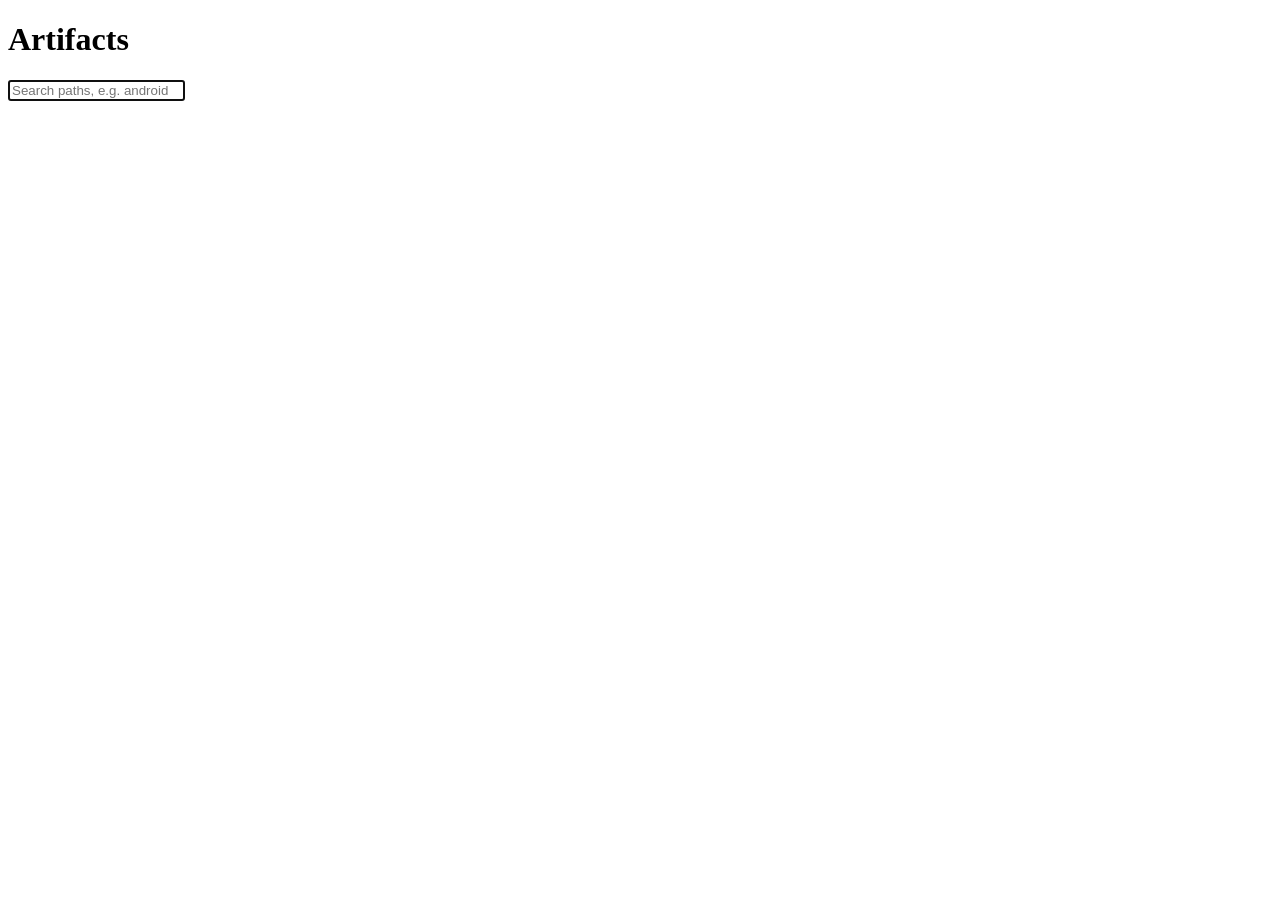
<file: src/main/resources/templates/artifacts.html>
<!DOCTYPE html>
<html xmlns:th="http://www.thymeleaf.org">
<head th:replace="~{fragments/layout :: head('Artifacts')}"></head>
<body hx-headers='{"X-LocalRepo-Action": "true"}'>
<header th:replace="~{fragments/layout :: header('artifacts')}"></header>
<main>
    <h1>Artifacts</h1>
    <input class="search" type="search" name="q" th:value="${q}" placeholder="Search paths, e.g. androidx/compose or 2.1.0"
           hx-get="/ui/fragments/artifacts" hx-trigger="input changed delay:300ms, search" hx-target="#artifacts"
           hx-push-url="false" autofocus>
    <div id="artifacts">
        <th:block th:replace="~{fragments/artifacts :: artifacts}"></th:block>
    </div>
</main>
</body>
</html>
</file>
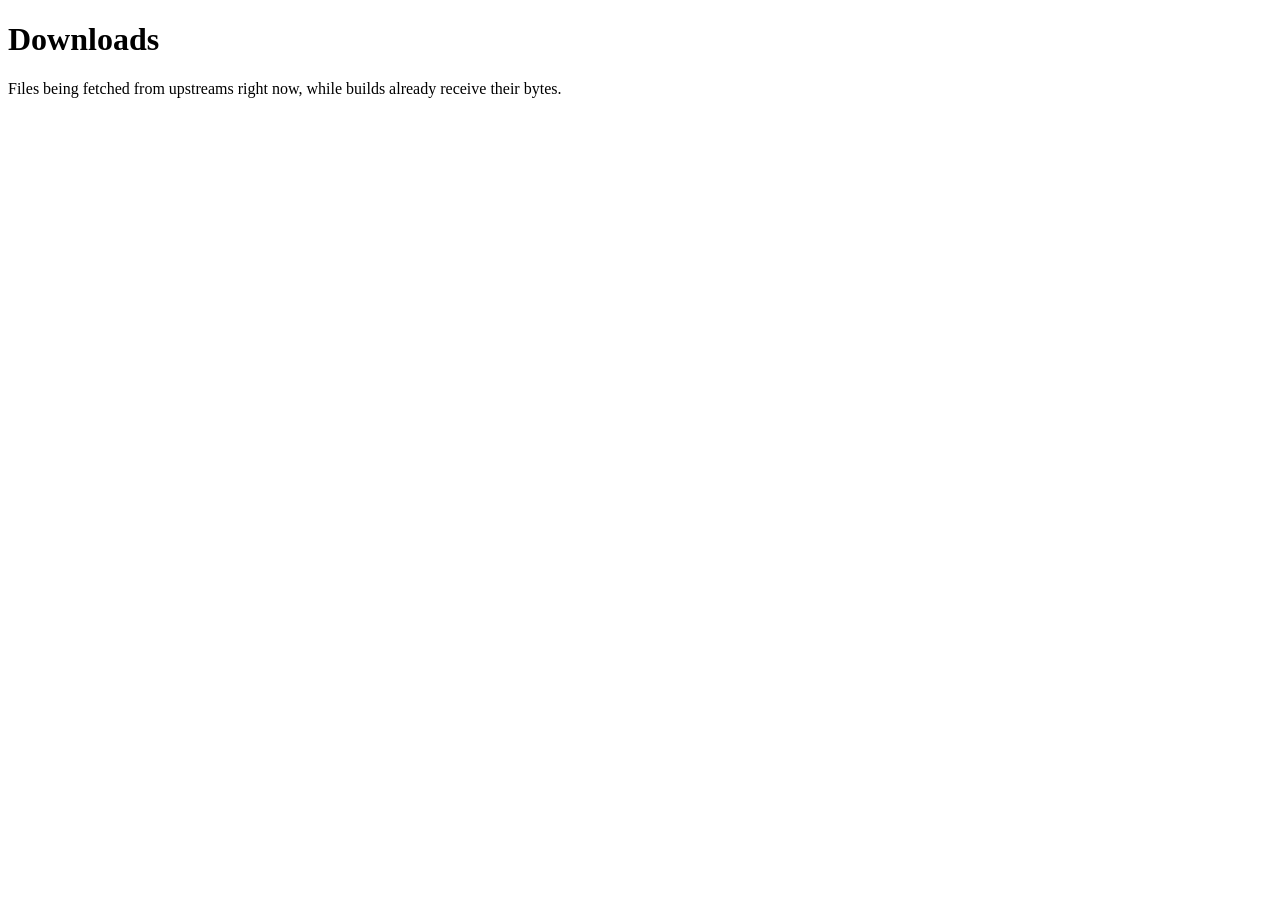
<file: src/main/resources/templates/downloads.html>
<!DOCTYPE html>
<html xmlns:th="http://www.thymeleaf.org">
<head th:replace="~{fragments/layout :: head('Downloads')}"></head>
<body hx-headers='{"X-LocalRepo-Action": "true"}'>
<header th:replace="~{fragments/layout :: header('downloads')}"></header>
<main>
    <h1>Downloads</h1>
    <p class="muted">Files being fetched from upstreams right now, while builds already receive their bytes.</p>
    <div hx-get="/ui/fragments/downloads" hx-trigger="every 1s" hx-swap="innerHTML">
        <th:block th:replace="~{fragments/downloads :: downloads}"></th:block>
    </div>
</main>
</body>
</html>
</file>
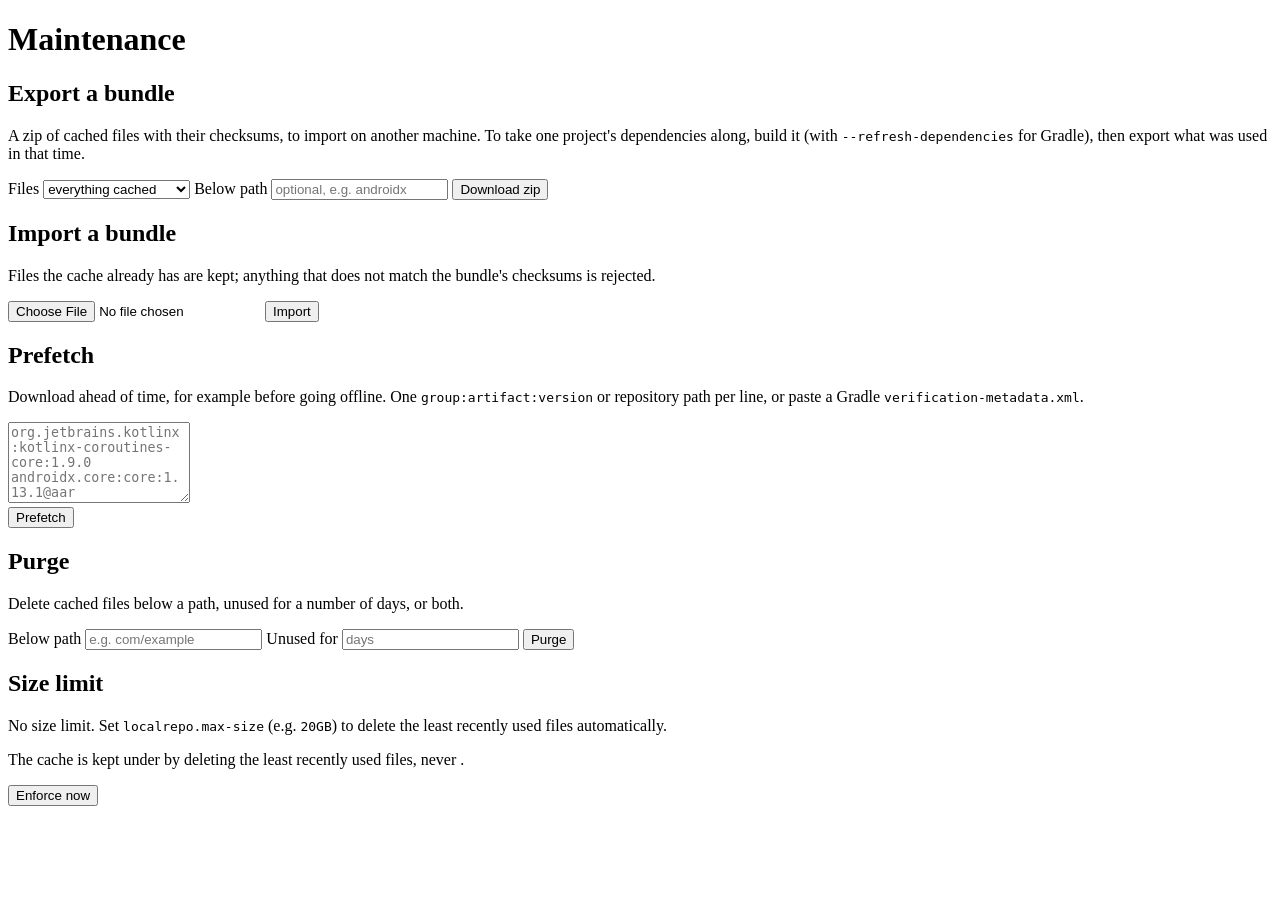
<file: src/main/resources/templates/maintenance.html>
<!DOCTYPE html>
<html xmlns:th="http://www.thymeleaf.org">
<head th:replace="~{fragments/layout :: head('Maintenance')}"></head>
<body hx-headers='{"X-LocalRepo-Action": "true"}'>
<header th:replace="~{fragments/layout :: header('maintenance')}"></header>
<main>
    <h1>Maintenance</h1>

    <section class="card">
        <h2>Export a bundle</h2>
        <p>A zip of cached files with their checksums, to import on another machine. To take one project's
            dependencies along, build it (with <code>--refresh-dependencies</code> for Gradle), then export what was
            used in that time.</p>
        <form action="/api/export" method="get" class="inline-form">
            <label>Files <select name="usedWithin">
                <option value="">everything cached</option>
                <option value="1h">used in the last hour</option>
                <option value="1d">used in the last day</option>
                <option value="7d">used in the last week</option>
            </select></label>
            <label>Below path <input type="text" name="path" placeholder="optional, e.g. androidx"></label>
            <button type="submit">Download zip</button>
        </form>
    </section>

    <section class="card">
        <h2>Import a bundle</h2>
        <p>Files the cache already has are kept; anything that does not match the bundle's checksums is rejected.</p>
        <form class="inline-form" hx-post="/ui/import" hx-encoding="multipart/form-data" hx-target="#import-result">
            <input type="file" name="file" accept=".zip,application/zip" required>
            <button type="submit">Import</button>
        </form>
        <div id="import-result"></div>
    </section>

    <section class="card">
        <h2>Prefetch</h2>
        <p>Download ahead of time, for example before going offline. One <code>group:artifact:version</code> or
            repository path per line, or paste a Gradle <code>verification-metadata.xml</code>.</p>
        <form hx-post="/ui/prefetch" hx-target="#prefetch" hx-swap="outerHTML">
            <textarea name="list" rows="5" required placeholder="org.jetbrains.kotlinx:kotlinx-coroutines-core:1.9.0&#10;androidx.core:core:1.13.1@aar"></textarea>
            <div class="buttons"><button type="submit">Prefetch</button></div>
        </form>
        <th:block th:replace="~{fragments/maintenance :: prefetch}"></th:block>
    </section>

    <section class="card">
        <h2>Purge</h2>
        <p>Delete cached files below a path, unused for a number of days, or both.</p>
        <form class="inline-form" hx-post="/ui/purge" hx-target="#purge-result" hx-confirm="Delete these files from the cache?">
            <label>Below path <input type="text" name="path" placeholder="e.g. com/example"></label>
            <label>Unused for <input type="number" name="unusedDays" min="0" placeholder="days"></label>
            <button type="submit" class="secondary">Purge</button>
        </form>
        <div id="purge-result"></div>
    </section>

    <section class="card">
        <h2>Size limit</h2>
        <p th:if="${maxSize == null}">No size limit. Set <code>localrepo.max-size</code> (e.g. <code>20GB</code>) to
            delete the least recently used files automatically.</p>
        <p th:if="${maxSize != null}">The cache is kept under <strong th:text="${@fmt.bytes(maxSize.toBytes())}"></strong>
            by deleting the least recently used files<span th:unless="${pinned.isEmpty()}">, never
            <code th:text="${#strings.listJoin(pinned, ', ')}"></code></span>.</p>
        <form hx-post="/ui/evict" hx-target="#evict-result"><button type="submit" class="secondary">Enforce now</button></form>
        <div id="evict-result"></div>
    </section>
</main>
</body>
</html>
</file>
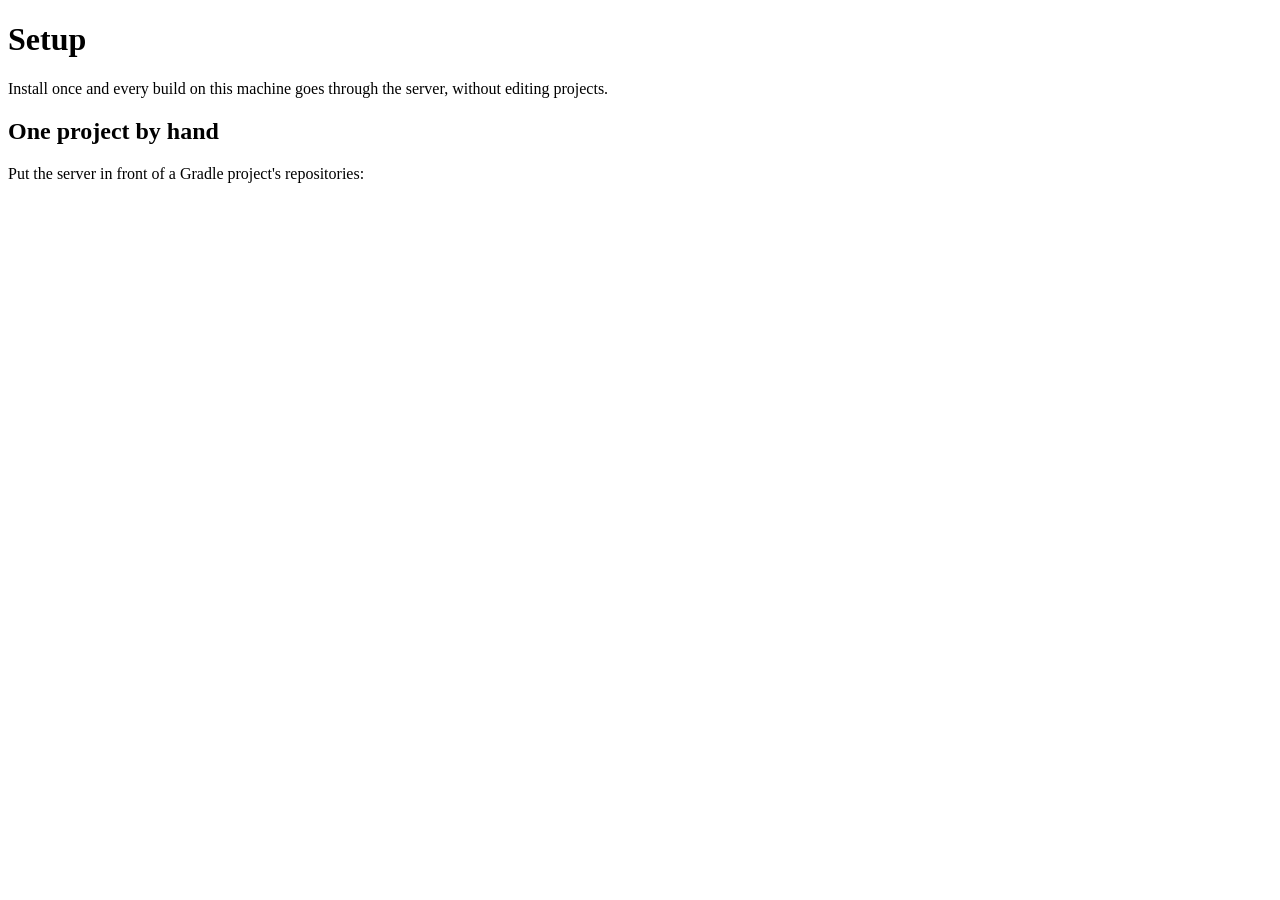
<file: src/main/resources/templates/setup.html>
<!DOCTYPE html>
<html xmlns:th="http://www.thymeleaf.org">
<head th:replace="~{fragments/layout :: head('Setup')}"></head>
<body hx-headers='{"X-LocalRepo-Action": "true"}'>
<header th:replace="~{fragments/layout :: header('setup')}"></header>
<main>
    <h1>Setup</h1>
    <p class="muted">Install once and every build on this machine goes through the server, without editing projects.</p>
    <th:block th:replace="~{fragments/setup :: gradle}"></th:block>
    <th:block th:replace="~{fragments/setup :: maven}"></th:block>
    <section class="card">
        <h2>One project by hand</h2>
        <p>Put the server in front of a Gradle project's repositories:</p>
        <pre><code th:text="|maven {
    url = uri(&quot;${baseUrl}/cache&quot;)
    isAllowInsecureProtocol = true
}|"></code></pre>
    </section>
    <th:block th:replace="~{fragments/setup :: verify}"></th:block>
</main>
</body>
</html>
</file>
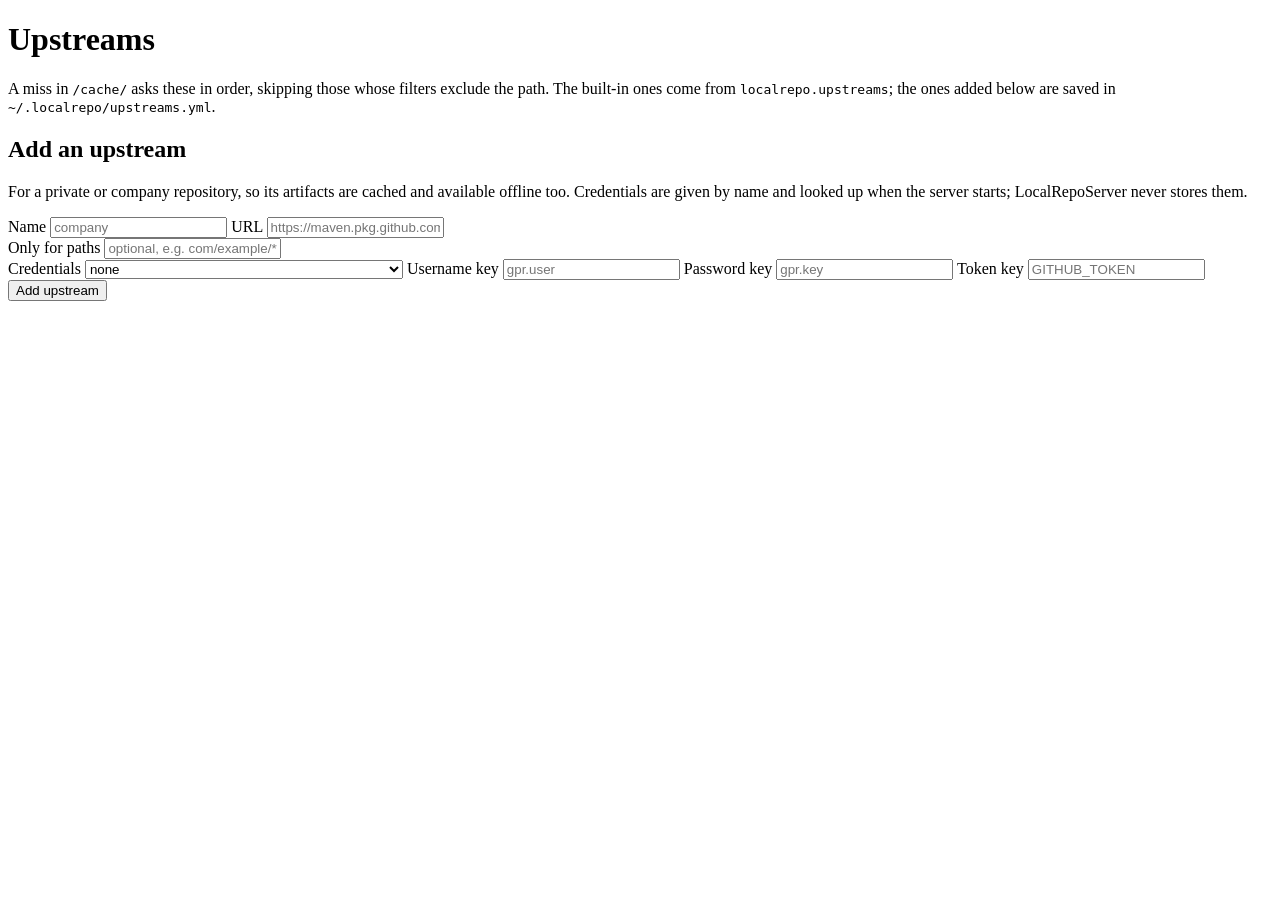
<file: src/main/resources/templates/upstreams.html>
<!DOCTYPE html>
<html xmlns:th="http://www.thymeleaf.org">
<head th:replace="~{fragments/layout :: head('Upstreams')}"></head>
<body hx-headers='{"X-LocalRepo-Action": "true"}'>
<header th:replace="~{fragments/layout :: header('upstreams')}"></header>
<main>
    <h1>Upstreams</h1>
    <p class="muted">A miss in <code>/cache/</code> asks these in order, skipping those whose filters exclude the path.
        The built-in ones come from <code>localrepo.upstreams</code>; the ones added below are saved in
        <code>~/.localrepo/upstreams.yml</code>.</p>
    <th:block th:replace="~{fragments/upstreams :: table}"></th:block>

    <section class="card">
        <h2>Add an upstream</h2>
        <p>For a private or company repository, so its artifacts are cached and available offline too. Credentials are
            given by name and looked up when the server starts; LocalRepoServer never stores them.</p>
        <form hx-post="/ui/upstreams" hx-target="#upstreams" hx-swap="outerHTML" class="stacked-form">
            <div class="inline-form">
                <label>Name <input type="text" name="name" required pattern="[a-z0-9][a-z0-9-]*" placeholder="company"></label>
                <label class="grow">URL <input type="text" name="url" required placeholder="https://maven.pkg.github.com/owner/repo"></label>
            </div>
            <div class="inline-form">
                <label class="grow">Only for paths <input type="text" name="includes" placeholder="optional, e.g. com/example/**, io/github/owner/**"></label>
            </div>
            <div class="inline-form">
                <label>Credentials
                    <select name="credentials">
                        <option value="none">none</option>
                        <option value="gradle">username + password from gradle.properties</option>
                        <option value="env">username + password from environment variables</option>
                        <option value="token-gradle">token from gradle.properties</option>
                        <option value="token-env">token from an environment variable</option>
                    </select>
                </label>
                <label>Username key <input type="text" name="username" placeholder="gpr.user"></label>
                <label>Password key <input type="text" name="password" placeholder="gpr.key"></label>
                <label>Token key <input type="text" name="token" placeholder="GITHUB_TOKEN"></label>
            </div>
            <div class="buttons"><button type="submit">Add upstream</button></div>
        </form>
    </section>
</main>
</body>
</html>
</file>
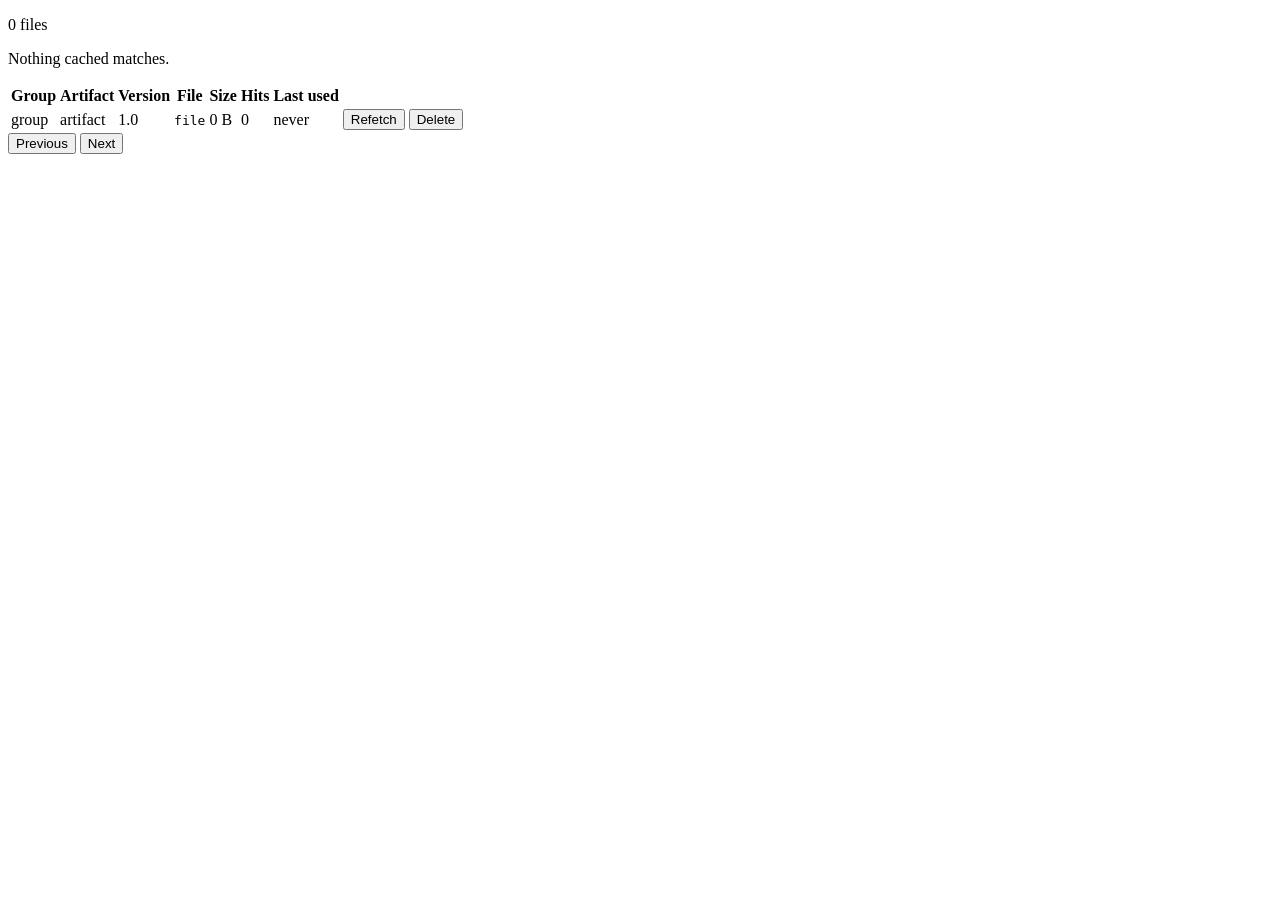
<file: src/main/resources/templates/fragments/artifacts.html>
<!DOCTYPE html>
<html xmlns:th="http://www.thymeleaf.org">
<body>
<div th:fragment="artifacts">
    <p class="muted" th:text="|${artifacts.total()} files|">0 files</p>
    <p class="empty" th:if="${artifacts.items().isEmpty()}">Nothing cached matches.</p>
    <table th:unless="${artifacts.items().isEmpty()}">
        <thead><tr><th>Group</th><th>Artifact</th><th>Version</th><th>File</th><th class="num">Size</th>
            <th class="num">Hits</th><th>Last used</th><th></th></tr></thead>
        <tbody>
        <tr th:each="a : ${artifacts.items()}">
            <td th:text="${@fmt.breakable(a.group())} ?: '—'">group</td>
            <td th:text="${a.artifact()} ?: '—'">artifact</td>
            <td th:text="${a.version()} ?: '—'">1.0</td>
            <td class="wrap"><code th:text="${a.file()}">file</code>
                <div class="muted" th:text="|${a.repository()}${a.checksumVerified() != null ? ' · ' + a.checksumVerified() + ' verified' : ''}|"></div></td>
            <td class="num" th:text="${@fmt.bytes(a.size())}">0 B</td>
            <td class="num" th:text="${a.hits()}">0</td>
            <td class="muted" th:text="${@fmt.ago(a.lastAccess())}">never</td>
            <td class="actions">
                <button type="button" class="small"
                        th:attr="hx-post=@{/ui/artifacts/refetch(repository=${a.repository()},path=${a.path()})}"
                        hx-swap="outerHTML">Refetch</button>
                <button type="button" class="small danger"
                        th:attr="hx-post=@{/ui/artifacts/delete(repository=${a.repository()},path=${a.path()})}"
                        hx-target="closest tr" hx-swap="outerHTML" hx-confirm="Delete this file from the cache?">Delete</button>
            </td>
        </tr>
        </tbody>
    </table>
    <div class="pager" th:if="${artifacts.total() > artifacts.size()}">
        <button type="button" th:if="${artifacts.page() > 0}" hx-target="#artifacts"
                th:attr="hx-get=@{/ui/fragments/artifacts(q=${q},page=${artifacts.page() - 1})}">Previous</button>
        <span class="muted" th:text="|Page ${artifacts.page() + 1} of ${(artifacts.total() + artifacts.size() - 1) / artifacts.size()}|"></span>
        <button type="button" th:if="${(artifacts.page() + 1) * artifacts.size() < artifacts.total()}" hx-target="#artifacts"
                th:attr="hx-get=@{/ui/fragments/artifacts(q=${q},page=${artifacts.page() + 1})}">Next</button>
    </div>
</div>
</body>
</html>
</file>
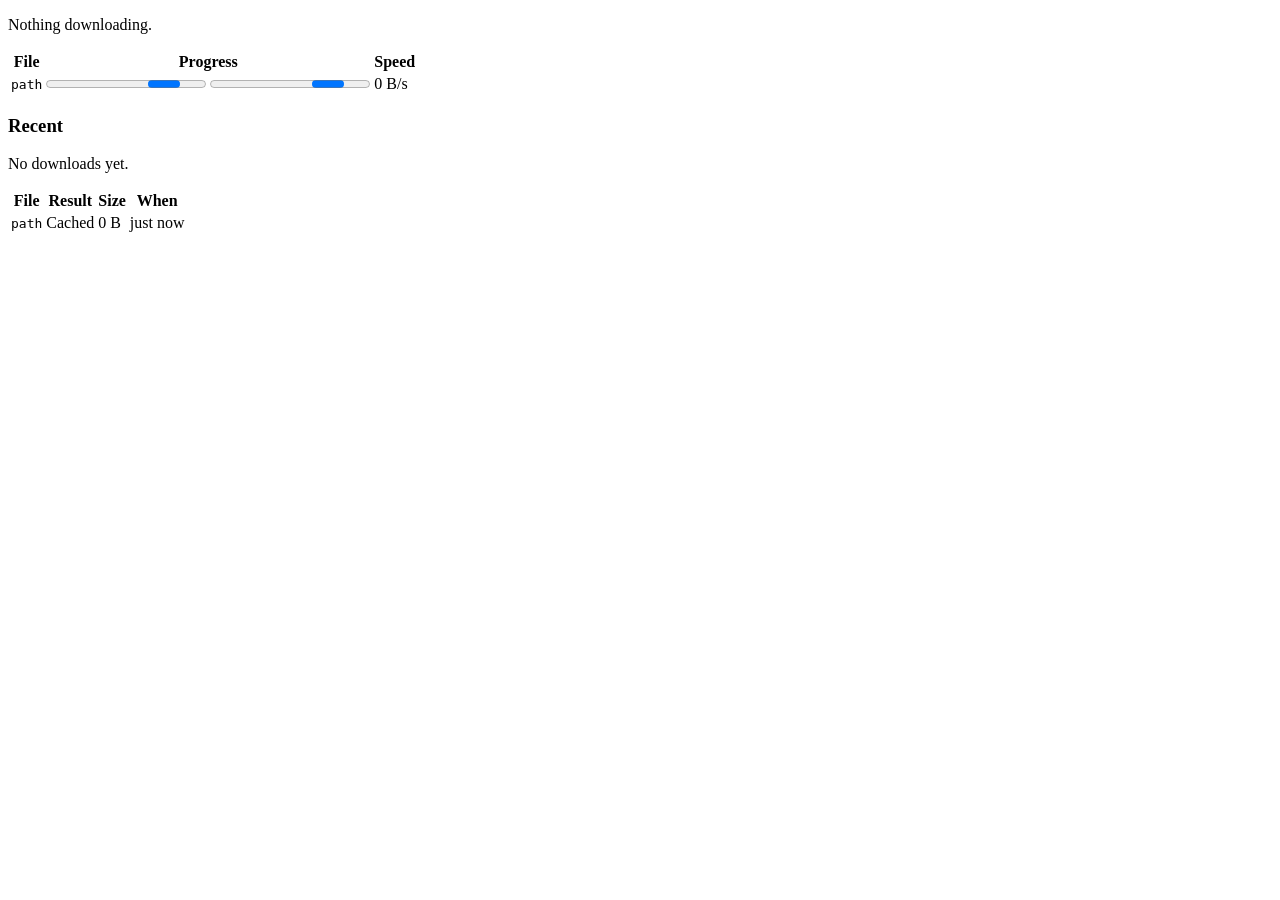
<file: src/main/resources/templates/fragments/downloads.html>
<!DOCTYPE html>
<html xmlns:th="http://www.thymeleaf.org">
<body>
<div th:fragment="downloads">
    <p class="empty" th:if="${downloads.active().isEmpty()}">Nothing downloading.</p>
    <table th:unless="${downloads.active().isEmpty()}">
        <thead><tr><th>File</th><th>Progress</th><th class="num">Speed</th></tr></thead>
        <tbody>
        <tr th:each="d : ${downloads.active()}">
            <td class="wrap"><code th:text="${d.path()}">path</code><div class="muted" th:text="${d.upstreamUrl()}"></div></td>
            <td class="progress-cell">
                <progress th:if="${d.totalBytes() > 0}" max="100" th:value="${@fmt.percentOf(d.bytes(), d.totalBytes())}"></progress>
                <progress th:unless="${d.totalBytes() > 0}"></progress>
                <span class="muted" th:text="${d.totalBytes() > 0} ? |${@fmt.bytes(d.bytes())} of ${@fmt.bytes(d.totalBytes())}| : ${@fmt.bytes(d.bytes())}"></span>
            </td>
            <td class="num" th:text="|${@fmt.bytes(d.bytesPerSecond())}/s|">0 B/s</td>
        </tr>
        </tbody>
    </table>
    <h3>Recent</h3>
    <p class="empty" th:if="${downloads.recent().isEmpty()}">No downloads yet.</p>
    <table th:unless="${downloads.recent().isEmpty()}">
        <thead><tr><th>File</th><th>Result</th><th class="num">Size</th><th>When</th></tr></thead>
        <tbody>
        <tr th:each="d : ${downloads.recent().size() > 25 ? downloads.recent().subList(0, 25) : downloads.recent()}">
            <td class="wrap"><code th:text="${d.path()}">path</code></td>
            <td><span class="badge" th:classappend="${d.state().name() == 'COMPLETED'} ? 'ok' : (${d.state().name() == 'FAILED'} ? 'bad' : 'muted')"
                      th:text="${d.state().name() == 'COMPLETED'} ? 'Cached' : (${d.state().name() == 'NOT_FOUND'} ? 'Not found' : 'Failed')">Cached</span></td>
            <td class="num" th:text="${@fmt.bytes(d.bytes())}">0 B</td>
            <td class="muted" th:text="${@fmt.ago(d.finishedAt())}">just now</td>
        </tr>
        </tbody>
    </table>
</div>
</body>
</html>
</file>
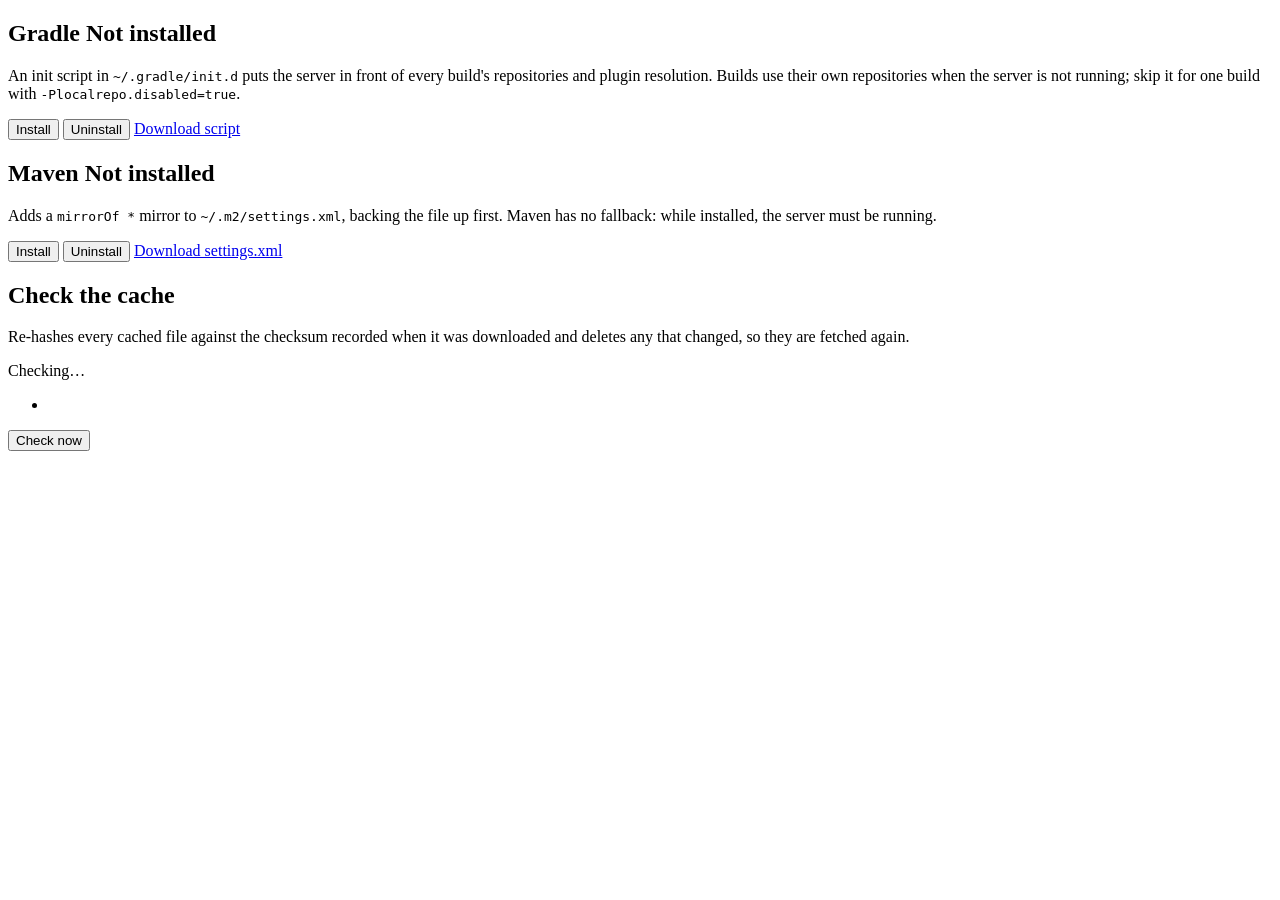
<file: src/main/resources/templates/fragments/setup.html>
<!DOCTYPE html>
<html xmlns:th="http://www.thymeleaf.org">
<body>
<section th:fragment="gradle" id="gradle-setup" class="card">
    <h2>Gradle <span class="badge" th:classappend="${gradle.installed()} ? 'ok' : 'muted'"
                     th:text="${gradle.installed()} ? (${gradle.current()} ? 'Installed' : 'Installed, outdated') : 'Not installed'">Not installed</span></h2>
    <p>An init script in <code th:text="${gradle.path()}">~/.gradle/init.d</code> puts the server in front of every build's
        repositories and plugin resolution. Builds use their own repositories when the server is not running; skip it for
        one build with <code>-Plocalrepo.disabled=true</code>.</p>
    <div class="buttons">
        <button type="button" th:unless="${gradle.installed() and gradle.current()}" hx-post="/ui/setup/gradle/install"
                hx-target="#gradle-setup" hx-swap="outerHTML"
                th:text="${gradle.installed()} ? 'Update' : 'Install'">Install</button>
        <button type="button" th:if="${gradle.installed()}" class="secondary" hx-post="/ui/setup/gradle/uninstall"
                hx-target="#gradle-setup" hx-swap="outerHTML">Uninstall</button>
        <a class="button secondary" href="/setup/gradle/localrepo.init.gradle" download>Download script</a>
    </div>
</section>

<section th:fragment="maven" id="maven-setup" class="card">
    <h2>Maven <span class="badge" th:classappend="${maven.installed()} ? 'ok' : 'muted'"
                    th:text="${maven.installed()} ? 'Installed' : 'Not installed'">Not installed</span></h2>
    <p>Adds a <code>mirrorOf *</code> mirror to <code th:text="${maven.path()}">~/.m2/settings.xml</code>, backing the file
        up first. Maven has no fallback: while installed, the server must be running.</p>
    <p class="error" th:if="${mavenError != null}" th:text="${mavenError}"></p>
    <div class="buttons">
        <button type="button" th:unless="${maven.installed()}" hx-post="/ui/setup/maven/install" hx-target="#maven-setup"
                hx-swap="outerHTML">Install</button>
        <button type="button" th:if="${maven.installed()}" class="secondary" hx-post="/ui/setup/maven/uninstall"
                hx-target="#maven-setup" hx-swap="outerHTML">Uninstall</button>
        <a class="button secondary" href="/setup/maven/settings.xml" download="localrepo-settings.xml">Download settings.xml</a>
    </div>
</section>

<section th:fragment="verify" id="verify" class="card"
         th:attr="hx-get=${verify.running()} ? '/ui/fragments/verify' : null, hx-trigger=${verify.running()} ? 'every 1s' : null"
         hx-swap="outerHTML">
    <h2>Check the cache</h2>
    <p>Re-hashes every cached file against the checksum recorded when it was downloaded and deletes any that changed,
        so they are fetched again.</p>
    <p th:if="${verify.running()}" class="muted">Checking…</p>
    <p th:if="${!verify.running() and verify.finishedAt() != null}"
       th:text="|Checked ${verify.checked()} files ${@fmt.ago(verify.finishedAt())}: ${verify.corrupt().size()} corrupt, ${verify.unverifiable()} without a checksum.|"></p>
    <ul th:unless="${verify.corrupt().isEmpty()}"><li th:each="c : ${verify.corrupt()}"><code th:text="${c}"></code></li></ul>
    <div class="buttons" th:unless="${verify.running()}">
        <button type="button" hx-post="/ui/verify" hx-target="#verify" hx-swap="outerHTML">Check now</button>
    </div>
</section>
</body>
</html>
</file>
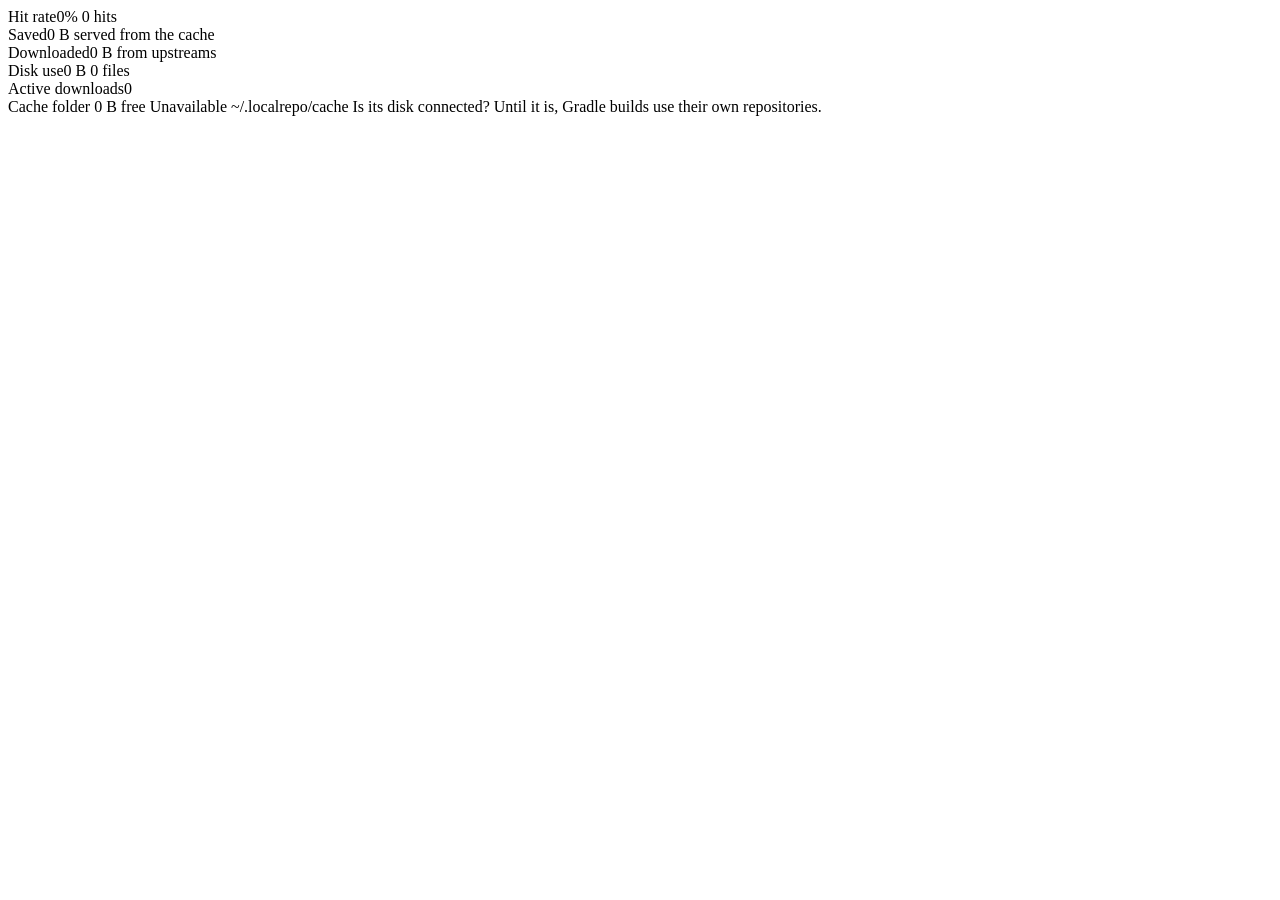
<file: src/main/resources/templates/fragments/stats.html>
<!DOCTYPE html>
<html xmlns:th="http://www.thymeleaf.org">
<body>
<div th:fragment="stats" class="tiles">
    <div class="tile"><span class="label">Hit rate</span><span class="value" th:text="${@fmt.percent(stats.hitRate())}">0%</span>
        <span class="muted" th:text="|${stats.hits()} hits · ${stats.misses()} misses|">0 hits</span></div>
    <div class="tile"><span class="label">Saved</span><span class="value" th:text="${@fmt.bytes(stats.bytesServedFromCache())}">0 B</span>
        <span class="muted">served from the cache</span></div>
    <div class="tile"><span class="label">Downloaded</span><span class="value" th:text="${@fmt.bytes(stats.bytesDownloaded())}">0 B</span>
        <span class="muted">from upstreams</span></div>
    <div class="tile"><span class="label">Disk use</span><span class="value" th:text="${@fmt.bytes(stats.diskUsage())}">0 B</span>
        <span class="muted" th:text="|${stats.artifactCount()} files|">0 files</span></div>
    <div class="tile"><span class="label">Active downloads</span><span class="value" th:text="${stats.activeDownloads()}">0</span></div>
    <div class="tile wide" th:classappend="${stats.cacheAvailable()} ? '' : 'bad'">
        <span class="label">Cache folder</span>
        <span class="value" th:if="${stats.cacheAvailable()}" th:text="|${@fmt.bytes(stats.freeSpace())} free|">0 B free</span>
        <span class="value" th:unless="${stats.cacheAvailable()}">Unavailable</span>
        <span class="path" th:text="${stats.cacheDir()}">~/.localrepo/cache</span>
        <span class="muted" th:unless="${stats.cacheAvailable()}">Is its disk connected? Until it is, Gradle builds use their own repositories.</span>
    </div>
</div>
</body>
</html>
</file>
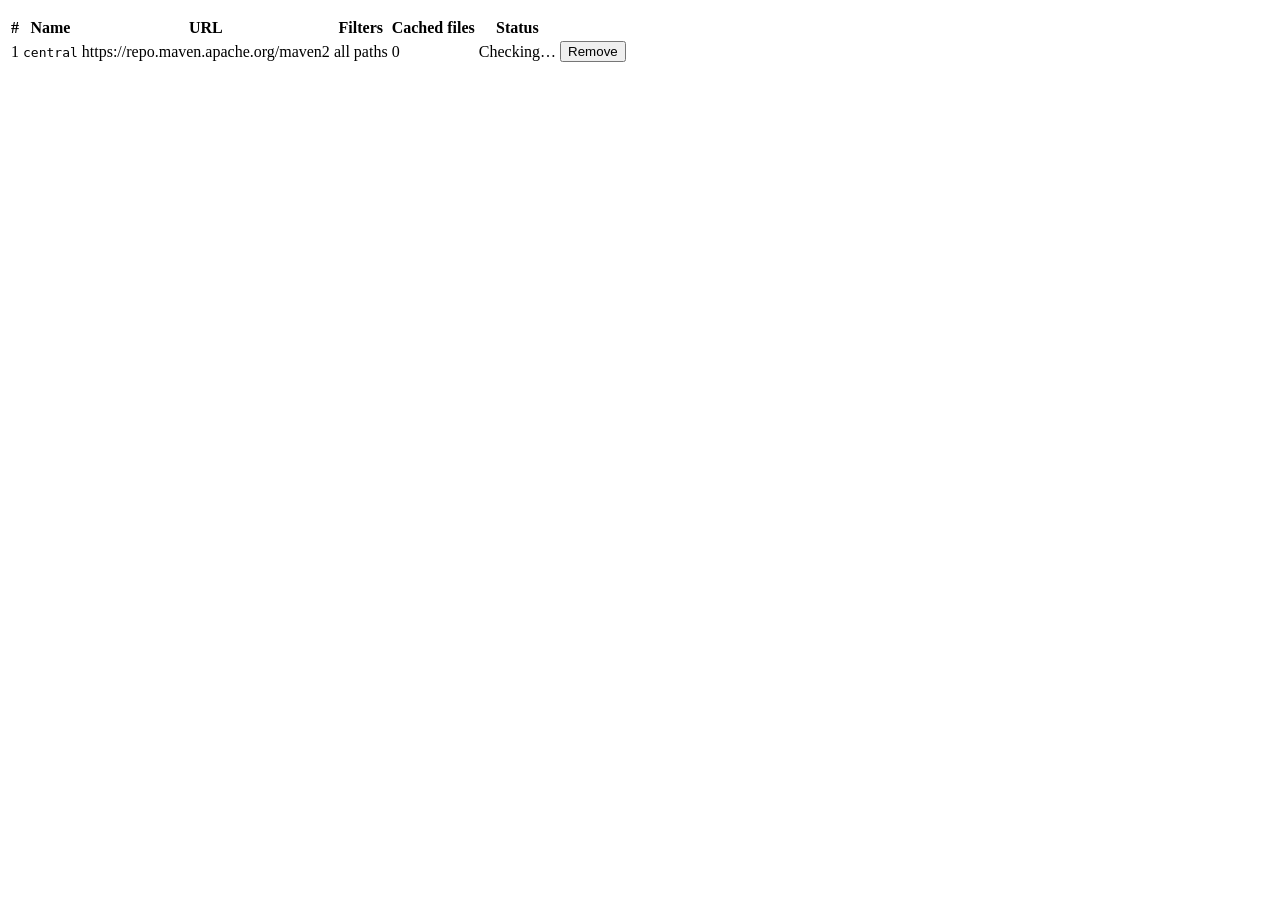
<file: src/main/resources/templates/fragments/upstreams.html>
<!DOCTYPE html>
<html xmlns:th="http://www.thymeleaf.org">
<body>
<div th:fragment="table" id="upstreams">
    <p class="error" th:if="${upstreamError != null}" th:text="${upstreamError}"></p>
    <table>
        <thead><tr><th>#</th><th>Name</th><th>URL</th><th>Filters</th><th class="num">Cached files</th><th>Status</th><th></th></tr></thead>
        <tbody>
        <tr th:each="repository, it : ${repositories}">
            <td th:text="${it.count}">1</td>
            <td><code th:text="${repository.name()}">central</code></td>
            <td class="wrap" th:text="${repository.url()}">https://repo.maven.apache.org/maven2</td>
            <td class="wrap muted" th:text="${repository.filters()}">all paths</td>
            <td class="num" th:text="${counts[repository.name()] ?: 0}">0</td>
            <td th:attr="hx-get=@{/ui/fragments/upstream-status(name=${repository.name()})}" hx-trigger="load">
                <span class="muted">Checking…</span>
            </td>
            <td class="actions">
                <button type="button" class="small danger" th:if="${editable.contains(repository.name())}"
                        th:attr="hx-post=@{/ui/upstreams/{name}/remove(name=${repository.name()})}"
                        hx-target="#upstreams" hx-swap="outerHTML"
                        hx-confirm="Stop using this upstream? Files it served stay cached.">Remove</button>
            </td>
        </tr>
        </tbody>
    </table>
</div>
</body>
</html>
</file>
